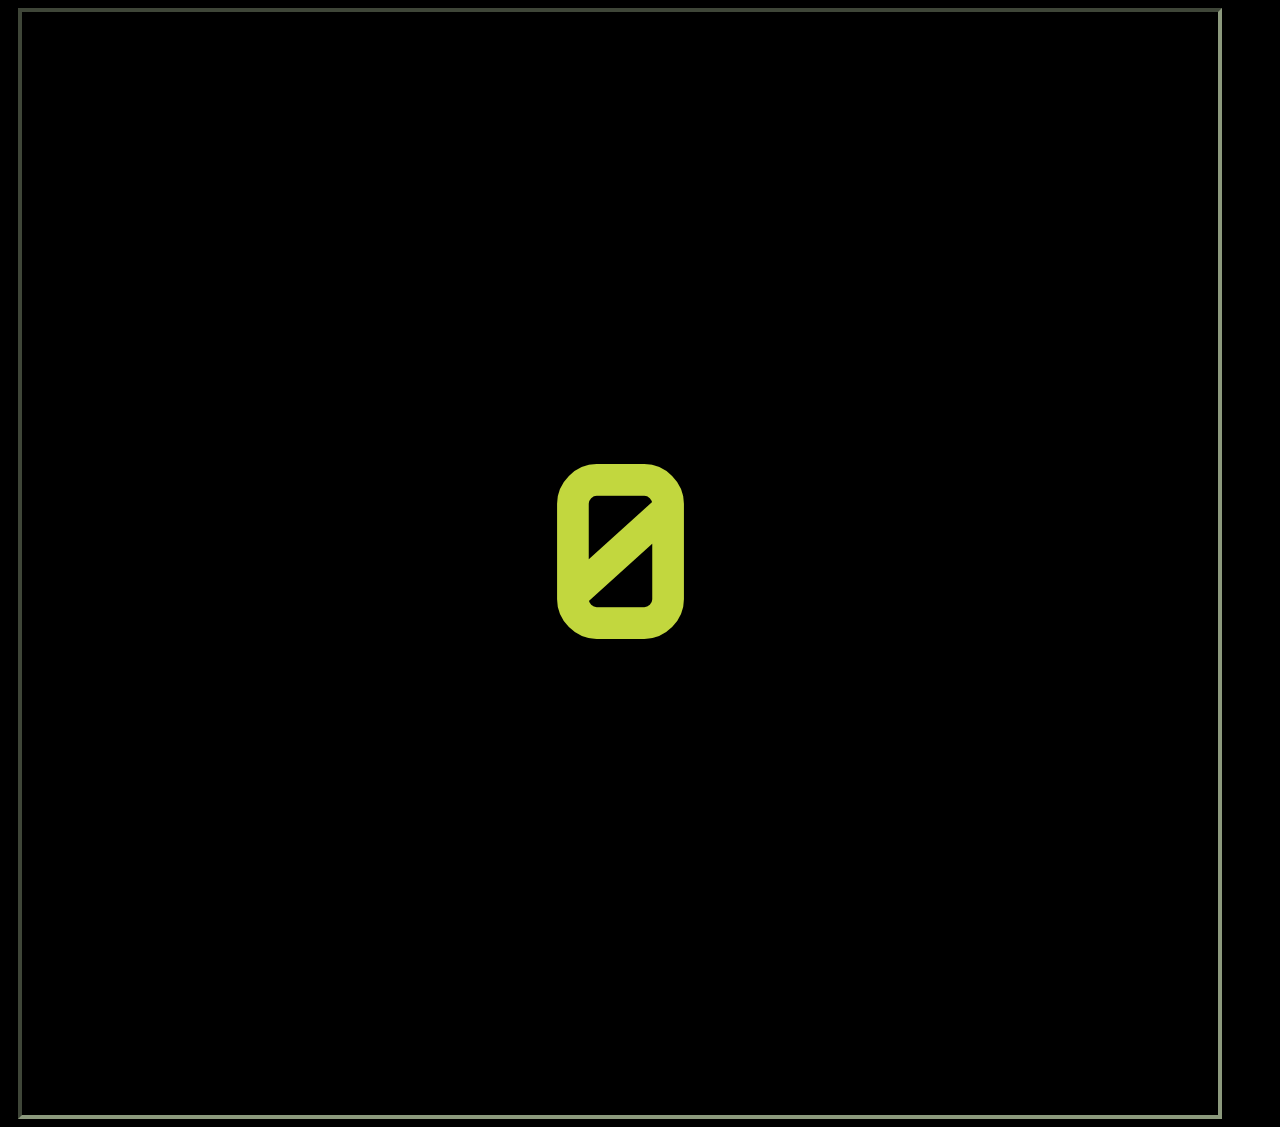
<file: raspberry pi/calculator/index.html>
<!DOCTYPE html>
<html >
<head>

  <title>Calculator</title>
  <link rel="stylesheet" href="css/style.css">


</head>

<body>
  <div id="calculator">
  <div id="display">
    <div id="expr1">&nbsp;</div>
    <div id="exprOperator2"></div><div id="expr2"></div>
    <br>
    <div id="exprOperator3"></div><div id="expr3"></div>

    <div id="result">0</div>
  </span>
  <div id="buttons">
    <button id="del">DEL</button>
    <button id="ac">AC</button>
    <button id="decimal">.</button>
    <button id="1">1</button>
    <button id="2">2</button>
    <button id="3">3</button>
    <button id="4">4</button>
    <button id="5">5</button>
    <button id="6">6</button>
    <button id="7">7</button>
    <button id="8">8</button>
    <button id="9">9</button>
    <button id="0">0</button>
    <button id="plus">+</button>
    <button id="minus">-</button>
    <button id="multiply">x</button>
    <button id="divide">÷</button>
    <button id="pow">^</button>
    <button id="left-paren">(</button>
    <button id="right-paren">)</button>
    <button id="equals">=</button>
  </div>
</div>
<!-- <div id="about">
  Electronic Calculator by Prashanth Chandra
</div> -->

    <script src="js/index.js"></script>

</body>
</html>
</file>
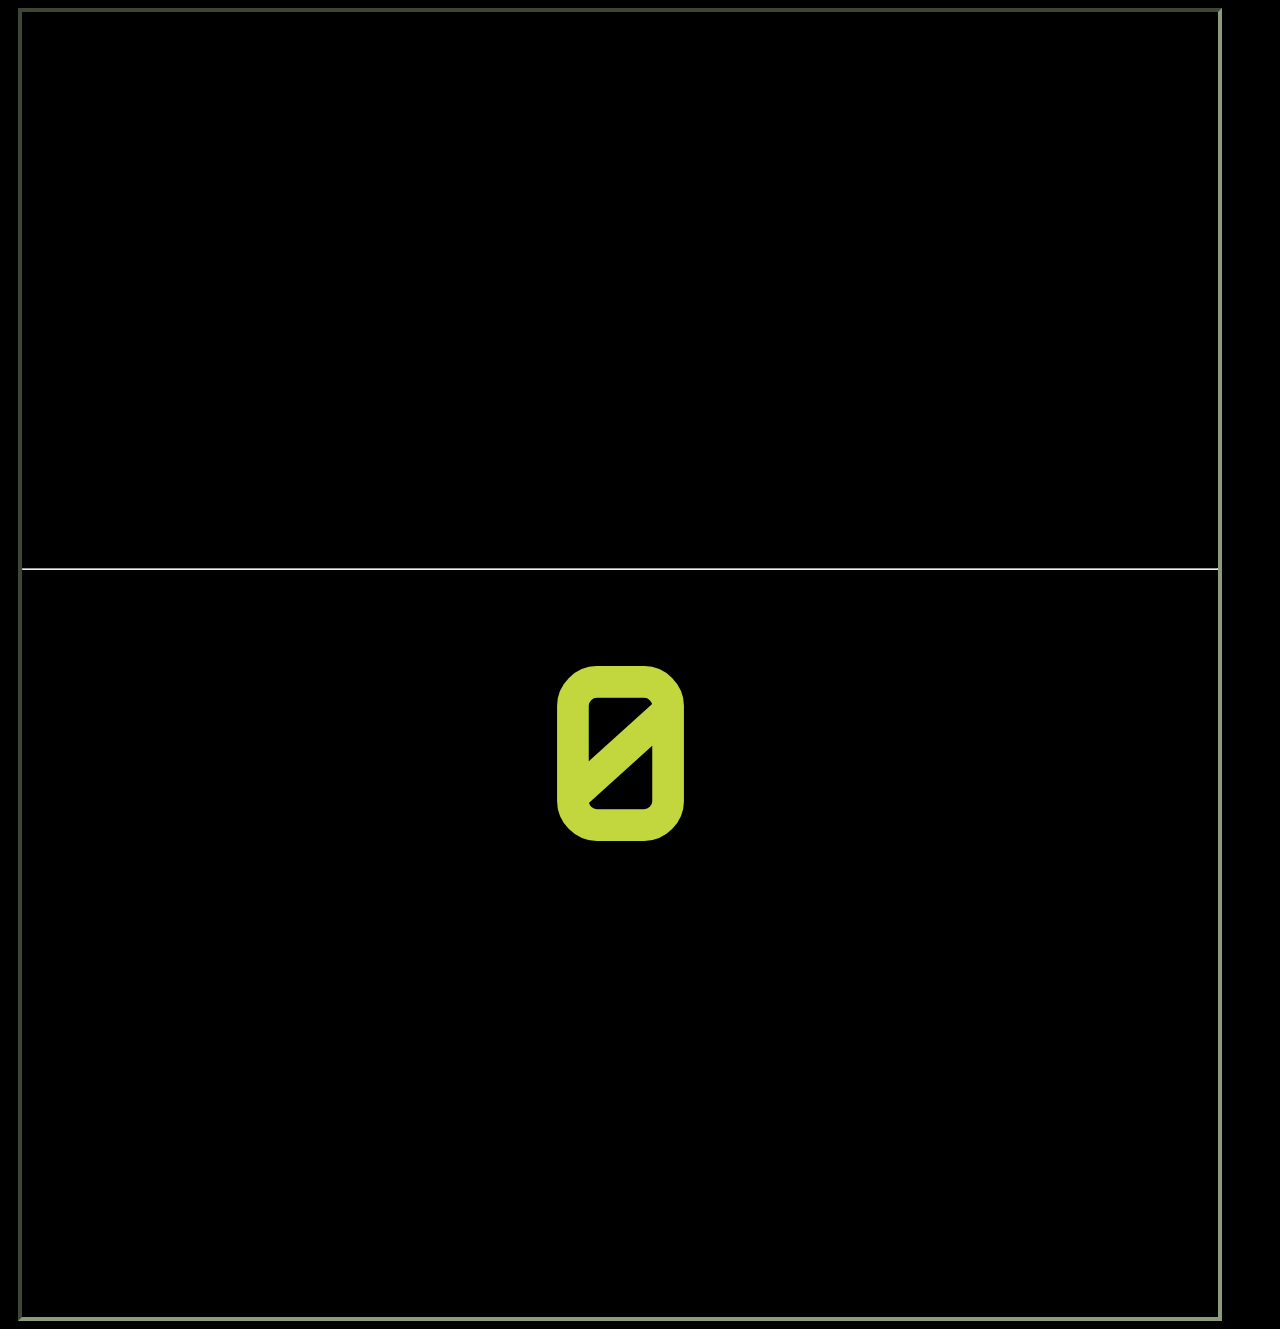
<file: raspberry_pi/calculator/index.html>
<!DOCTYPE html>
<html >
<head>

  <title>Calculator</title>
  <link rel="stylesheet" href="css/style.css">


</head>

<body>
  <div id="calculator">
  <div id="display">
    <div id="expr1">&nbsp;</div>
    <div id="exprOperator2"></div><div id="expr2"></div>
    <br>
    <div id="exprOperator3"></div><div id="expr3"></div>
    <hr/>
    <div id="result">0</div>
  </span>
  <div id="buttons">
    <button id="del">DEL</button>
    <button id="ac">AC</button>
    <button id="decimal">.</button>
    <button id="1">1</button>
    <button id="2">2</button>
    <button id="3">3</button>
    <button id="4">4</button>
    <button id="5">5</button>
    <button id="6">6</button>
    <button id="7">7</button>
    <button id="8">8</button>
    <button id="9">9</button>
    <button id="0">0</button>
    <button id="plus">+</button>
    <button id="minus">-</button>
    <button id="multiply">x</button>
    <button id="divide">÷</button>
    <button id="pow">^</button>
    <button id="left-paren">(</button>
    <button id="right-paren">)</button>
    <button id="equals">=</button>
  </div>
</div>
<!-- <div id="about">
  Electronic Calculator by Prashanth Chandra
</div> -->

    <script src="js/index.js"></script>

</body>
</html>
</file>
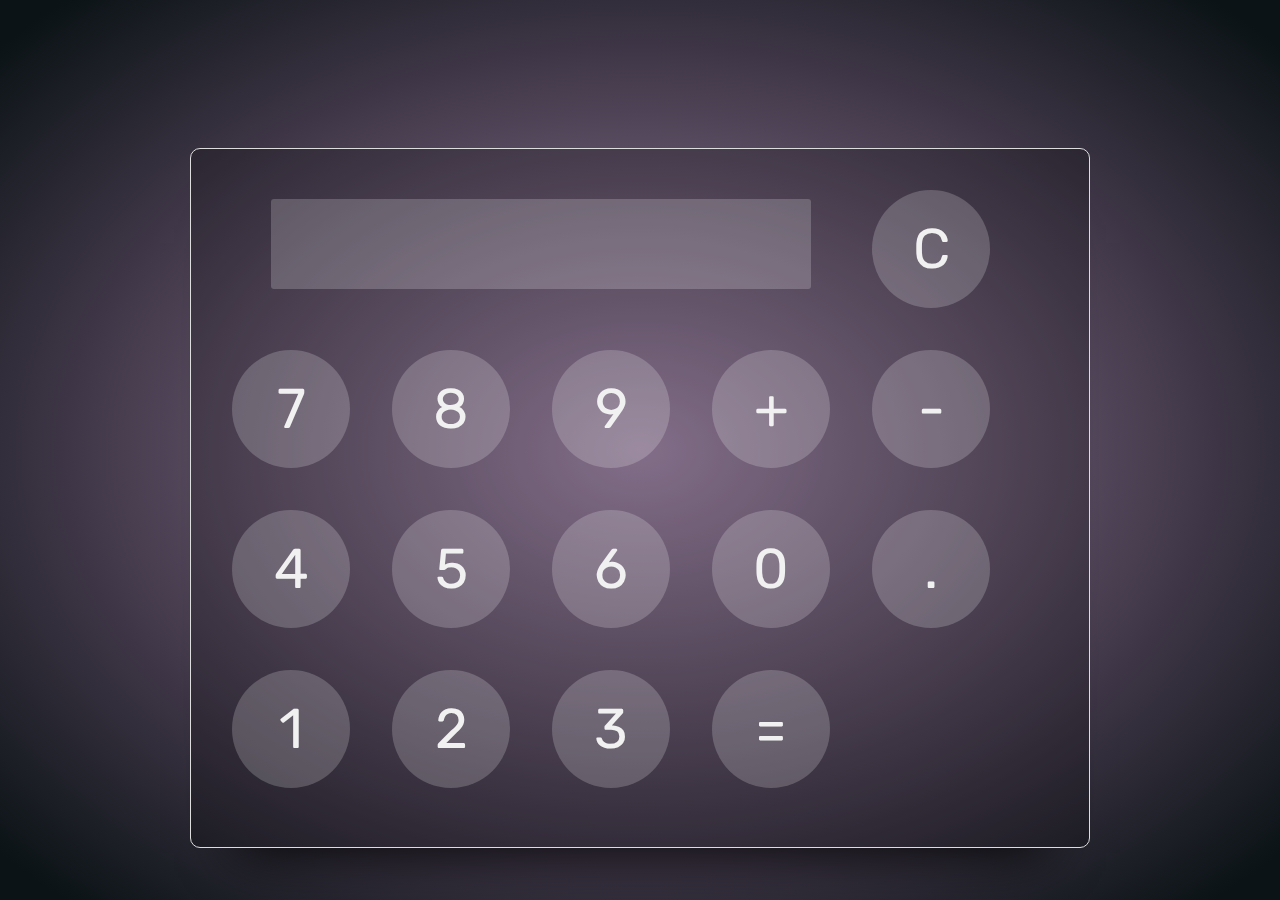
<file: raspberry pi/calculator/archive/index.html>
<!DOCTYPE html>
<html >
<head>
  <meta charset="UTF-8">
  <title>Calculator</title>


  <link rel='stylesheet prefetch' href='http://maxcdn.bootstrapcdn.com/bootstrap/3.3.5/css/bootstrap.min.css'>

      <link rel="stylesheet" href="css/style.css">


</head>

<body>
  <head>
<meta name="viewport" content="width=device-width, initial-scale=1">
</head>

<body>
  <div class="container">
    <div class="unselectable" id="calculator">
      <!-- Screen and C key -->
      <div class="top">
        <div id="display"></div>
      </div>
      <div class="keys">
        <!-- keys -->
        <span class="btn clear">C</span>
        <span class="btn number">7</span>
        <span class="btn number">8</span>
        <span class="btn number">9</span>
        <span class="btn operator">+</span>
        <span class="btn operator">-</span>
        <!-- <span class="btn operator">×</span>-->
        <!-- <span class="btn operator">&divide;</span>-->

        <!-- <span class="btn operator">&radic;</span>-->
        <span class="btn number">4</span>
        <span class="btn number">5</span>
        <span class="btn number">6</span>
        <!-- <span class="btn operator">x<sup>y</sup></span>-->
        <span class="btn number">0</span>
        <span class="btn number">.</span>

        <span class="btn number">1</span>
        <span class="btn number">2</span>
        <span class="btn number">3</span>
        <!-- <span class="btn " id="pnsign">+/-</span>-->

        <span class="btn operator" id="eval">=</span>

      </div>
    </div>
  </div>
</body>
  <script src='https://cdnjs.cloudflare.com/ajax/libs/jquery/3.1.0/jquery.min.js'></script>

    <script src="js/index.js"></script>

</body>
</html>
</file>
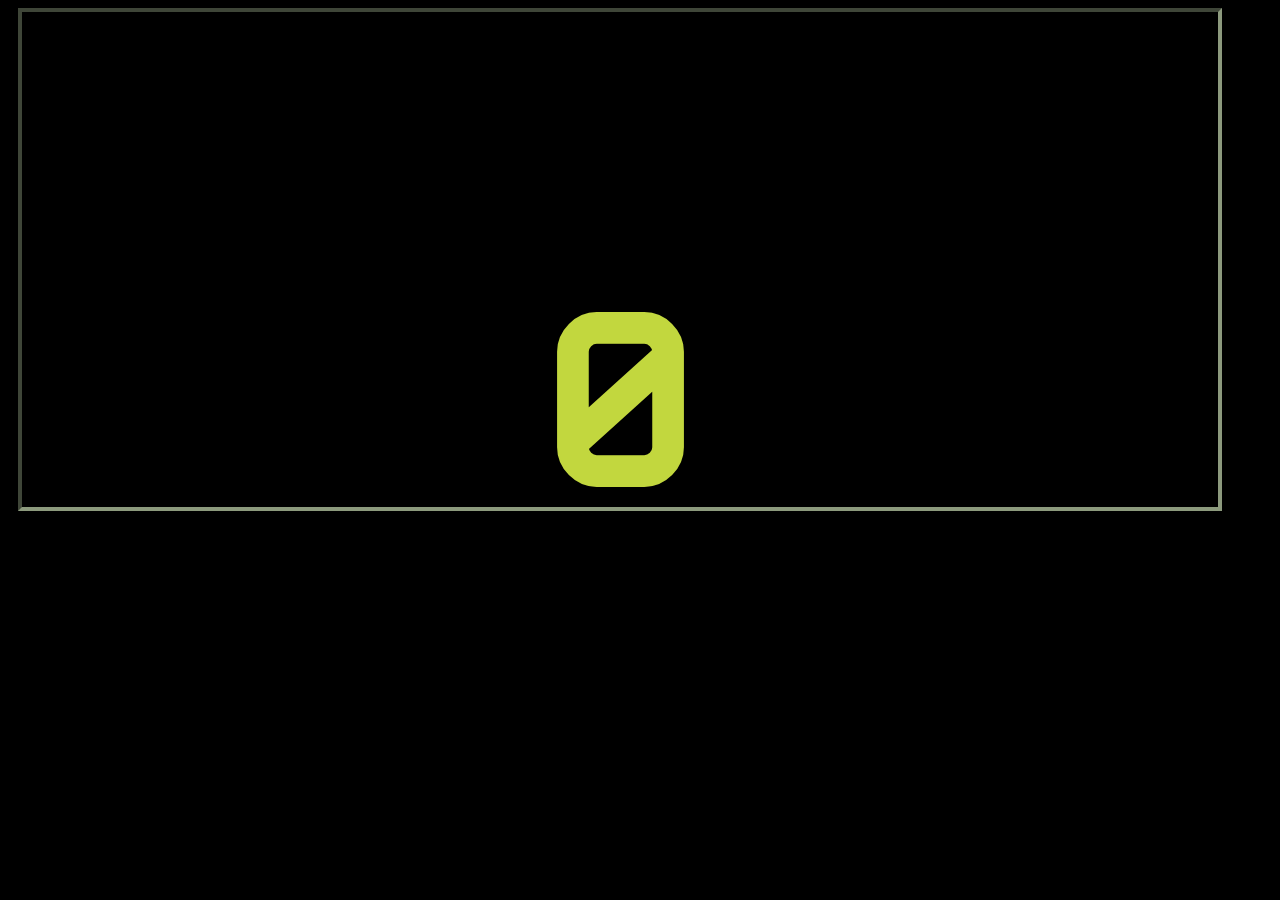
<file: raspberry pi/calculator/index - old.html>
<!DOCTYPE html>
<html >
<head>

  <title>Calculator</title>
  <link rel="stylesheet" href="css/style.css">


</head>

<body>
  <div id="calculator">
  <div id="display">
    <div id="expr1">&nbsp;</div>
    <div id="expr2">&nbsp;</div>
    <div id="expr3">&nbsp;</div>

    <div id="result">0</div>
  </div>
  <div id="buttons">
    <button id="del">DEL</button>
    <button id="ac">AC</button>
    <button id="decimal">.</button>
    <button id="1">1</button>
    <button id="2">2</button>
    <button id="3">3</button>
    <button id="4">4</button>
    <button id="5">5</button>
    <button id="6">6</button>
    <button id="7">7</button>
    <button id="8">8</button>
    <button id="9">9</button>
    <button id="0">0</button>
    <button id="plus">+</button>
    <button id="minus">-</button>
    <button id="multiply">x</button>
    <button id="divide">÷</button>
    <button id="pow">^</button>
    <button id="left-paren">(</button>
    <button id="right-paren">)</button>
    <button id="equals">=</button>
  </div>
</div>
<!-- <div id="about">
  Electronic Calculator by Prashanth Chandra
</div> -->

    <script src="js/index.js"></script>

</body>
</html>
</file>
<file: raspberry pi/calculator/css/style.css>
@font-face {
  font-family: 'test';
  src: url("../css/WhiteRabbit.woff") format('woff');;
}


body {
background: #000000; /* fallback for old browsers */
/*background: -webkit-linear-gradient(to left, #485563 , #29323c); /* Chrome 10-25, Safari 5.1-6 */
/*background: linear-gradient(to left, #485563 , #29323c); /* W3C, IE 10+/ Edge, Firefox 16+, Chrome 26+, Opera 12+, Safari 7+ */
}

#calculator {
  color: #c2d73e;
  text-transform: uppercase;
  font-family: 'test';
  font-weight: normal;
  font-style: normal;


}

#buttons {
  visibility: hidden;
}

#display {
  margin-right: 50px;
  margin-left: 10px;
  text-align: right;
  font-weight: bold;
  font-size: 200px;
  /*display: flex;
  flex-direction: column;*/
  background-color: #000000;
/*   box-shadow: inset 3px 3px 3px 3px rgba(5,5,5,0.7);
  border: none; */
  border: 4px inset #8C9A7D;
  /*border-radius: 5px;
  padding: 5px;
  padding-bottom: 0px;

  word-wrap: break-word;*/

}

#exprOperator2 {
display: inline-block;
text-align: right;
}
#expr2 {
display: inline-block;
text-align: right;
}

#exprOperator3 {
display: inline-block;
text-align: right;
}
#expr3 {
display: inline-block;
text-align: right;
}

#result {
  font-weight: bold;
  font-size: 250px;
  text-align: center;
}
</file>
<file: raspberry_pi/calculator/css/style.css>
@font-face {
  font-family: 'test';
  src: url("../css/WhiteRabbit.woff") format('woff');;
}


body {
background: #000000; /* fallback for old browsers */
/*background: -webkit-linear-gradient(to left, #485563 , #29323c); /* Chrome 10-25, Safari 5.1-6 */
/*background: linear-gradient(to left, #485563 , #29323c); /* W3C, IE 10+/ Edge, Firefox 16+, Chrome 26+, Opera 12+, Safari 7+ */
}

#calculator {
  color: #c2d73e;
  text-transform: uppercase;
  font-family: 'test';
  font-weight: normal;
  font-style: normal;


}

#buttons {
  visibility: hidden;
}

#display {
  margin-right: 50px;
  margin-left: 10px;
  text-align: right;
  font-weight: bold;
  font-size: 200px;
  /*display: flex;
  flex-direction: column;*/
  background-color: #000000;
/*   box-shadow: inset 3px 3px 3px 3px rgba(5,5,5,0.7);
  border: none; */
  border: 4px inset #8C9A7D;
  /*border-radius: 5px;
  padding: 5px;
  padding-bottom: 0px;

  word-wrap: break-word;*/

}

#exprOperator2 {
display: inline-block;
text-align: right;
}
#expr2 {
display: inline-block;
text-align: right;
}

#exprOperator3 {
display: inline-block;
text-align: right;
}
#expr3 {
display: inline-block;
text-align: right;
}

#result {
  font-weight: bold;
  font-size: 250px;
  text-align: center;
}
</file>
<file: raspberry pi/calculator/archive/css/style.css>
@import url('https://fonts.googleapis.com/css?family=Rubik');
@font-face {
  font-family: rabbits;
  src: url('file:whitrabt.ttf') format('truetype'),

}

* {
  font-family: 'Rubik', sans-serif;
  box-sizing: border-box;
}

html {
    height: 100%;
}

body {
    margin: 0;
    background-repeat: no-repeat;
    background-attachment: fixed;
  background: -moz-radial-gradient(center, ellipse cover, rgba(164,138,171,1) 0%, rgba(61,53,69,1) 64%, rgba(11,19,22,1) 95%, rgba(11,19,22,1) 100%); /* ff3.6+ */
background: -webkit-gradient(radial, center center, 0px, center center, 100%, color-stop(0%, rgba(164,138,171,1)), color-stop(64%, rgba(61,53,69,1)), color-stop(95%, rgba(11,19,22,1)), color-stop(100%, rgba(11,19,22,1))); /* safari4+,chrome */
background:-webkit-radial-gradient(center, ellipse cover, rgba(164,138,171,1) 0%, rgba(61,53,69,1) 64%, rgba(11,19,22,1) 95%, rgba(11,19,22,1) 100%); /* safari5.1+,chrome10+ */
background: -o-radial-gradient(center, ellipse cover, rgba(164,138,171,1) 0%, rgba(61,53,69,1) 64%, rgba(11,19,22,1) 95%, rgba(11,19,22,1) 100%); /* opera 11.10+ */
background: -ms-radial-gradient(center, ellipse cover, rgba(164,138,171,1) 0%, rgba(61,53,69,1) 64%, rgba(11,19,22,1) 95%, rgba(11,19,22,1) 100%); /* ie10+ */
background:radial-gradient(ellipse at center, rgba(164,138,171,1) 0%, rgba(61,53,69,1) 64%, rgba(11,19,22,1) 95%, rgba(11,19,22,1) 100%); /* w3c */
filter: progid:DXImageTransform.Microsoft.gradient( startColorstr='#A48AAB', endColorstr='#0B1316',GradientType=1 ); /* ie6-9 */
/*     background-color: #607D8B;
    background: url("https://dl.dropboxusercontent.com/u/9311890/purpleBlur.jpg") center center no-repeat; */
    background-size: cover;
}

.container {
  margin-top: 10%;
}

#calculator {
  border: 1px solid #ddd;
  width: 900px;
  height: 700px;
  margin: 20px auto;
  border-radius: 10px;
  padding: 20px;
/*   background-color: #FF6766;  */
  background-color: rgba(0,0,0,0.2);
    -webkit-box-shadow: 0px 50px 50px -45px rgba(0,0,0,0.85);
-moz-box-shadow: 0px 50px 50px -45px rgba(0,0,0,0.85);
box-shadow: 0px 50px 50px -45px rgba(0,0,0,0.85);
}

.top span.clear {
	float: left;
  width: 45px;
  height: 45px;
/*   border: 1px solid #ddd; */
  border-radius: 50%;
  margin-left: 8px;
  text-align: center;
  line-height: 35px;
	text-align: center;
  font-size: 1.4em;
  cursor: pointer;
  transition: all 0.3s ease;
}

.top span.clear:hover {
  color: #777;
}

.top span.clear:active {
	background-color: rgba(255,255,255,0.3);
  float: left;
  width: 45px;
  height: 45px;
/*   border: 1px solid #555; */
/* //  border-radius: 50%; */
  margin-left: 8px;
  text-align: center;
  line-height: 35px;
	text-align: center;
  font-size: 1.4em;
  cursor: pointer;
}

.top #display {
	height: 90px;
	width: 540px;
	margin-left: 60px;
  margin-right:40px;
	float: left;
	margin-top: 30px;
	background: rgba(255, 255, 255, 0.2);
	border-radius: 3px;
  line-height: 45px;
  padding: 0 15px 0 10px;
  font-size: 4em;
  text-align: right;
  overflow: hidden;
  color: #eee;
  line-height: 95px;
}

.keys span{
  /*font-family: rabbits;*/
  float: left;
  width: 120px;
  height: 120px;
/*   border: 1px solid #ddd; */
  border-radius: 50%;
  text-align: center;
  margin: 20px;
  line-height: 110px;
	text-align: center;
  font-size: 4em;
  cursor: pointer;
}

.keys span:hover{
  color: #777;
}

sup {
  font-size: 0.6em;
  margin-left:2px;
}

.unselectable {
  user-select: none;
  -webkit-user-select: none;
  -moz-user-select: none;
  -ms-user-select: none;
  -o-user-select: none;
}

/*
========================
      BUTTON
========================
*/
.btn {
	color: #eee;
	transition: all 0.5s;
	position: relative;
  border-radius: 100%;
  padding: 4px 0;
}
.btn::active {
  background-color: rgba(255,255,255,0.3);
}

.btn::before {
	content: '';
	position: absolute;
	top: 0;
	left: 0;
	width: 100%;
	height: 100%;
	z-index: 1;
	background-color: rgba(255,255,255,0.2);
	transition: all 0.3s;
  border-radius: 100%;
}
.btn:hover::before {
	opacity: 0 ;
	transform: scale(0.5,0.5);
}
.btn::after {
	content: '';
	position: absolute;
	top: 0;
	left: 0;
	width: 100%;
	height: 100%;
	z-index: 1;
	opacity: 0;
	transition: all 0.3s;
	border: 1px solid rgba(255,255,255,0.5);
	transform: scale(1.2,1.2);
  border-radius: 100%;
}
.btn:hover::after {
	opacity: 1;
	transform: scale(1,1);
}
</file>
